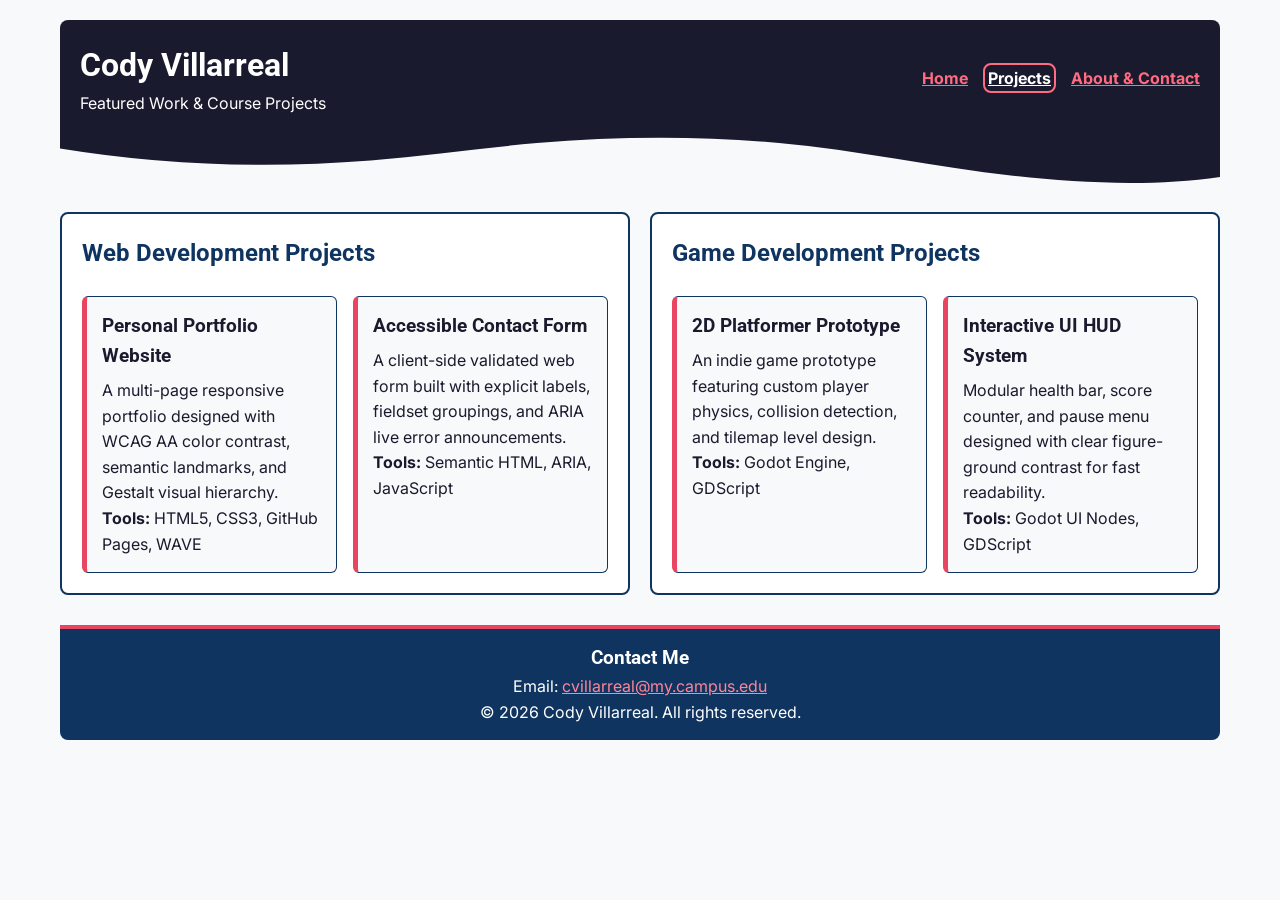
<file: projects.html>
<!DOCTYPE html>
<html lang="en">
<head>
  <meta charset="UTF-8">
  <meta name="viewport" content="width=device-width, initial-scale=1.0">
  <title>Projects - Cody Villarreal</title>
  <!-- Google Font Pairing: Roboto (Headings) + Inter (Body) -->
  <link rel="preconnect" href="https://fonts.googleapis.com">
  <link rel="preconnect" href="https://fonts.gstatic.com" crossorigin>
  <link href="https://fonts.googleapis.com/css2?family=Inter:wght@400;600;700&family=Roboto:wght@700&display=swap" rel="stylesheet">
  <link rel="stylesheet" href="styles.css">
</head>
<body>
  <header>
    <div>
      <h1>Cody Villarreal</h1>
      <p>Featured Work &amp; Course Projects</p>
    </div>
    <nav aria-label="Main Navigation">
      <ul>
        <li><a href="index.html">Home</a></li>
        <li><a href="projects.html" aria-current="page">Projects</a></li>
        <li><a href="about.html">About &amp; Contact</a></li>
      </ul>
    </nav>
  </header>

  <!-- Wavy Divider (Decorative - Hidden from screen readers & WAVE) -->
  <div class="wave-container">
    <svg viewBox="0 0 1200 120" preserveAspectRatio="none" aria-hidden="true" focusable="false">
      <path d="M321.39,56.44c58-10.79,114.16-30.13,172-41.86,82.39-16.72,168.19-17.73,250.45-.39C823.78,31,906.67,72,985.66,92.83c70.05,18.48,146.53,26.09,214.34,3V0H0V27.35A600.21,600.21,0,0,0,321.39,56.44Z" fill="#1a1a2e"></path>
    </svg>
  </div>

  <main>
    <section class="card-section">
      <h2>Web Development Projects</h2>
      <div class="project-grid">
        <article class="project-card">
          <h3>Personal Portfolio Website</h3>
          <p>A multi-page responsive portfolio designed with WCAG AA color contrast, semantic landmarks, and Gestalt visual hierarchy.</p>
          <p><strong>Tools:</strong> HTML5, CSS3, GitHub Pages, WAVE</p>
        </article>

        <article class="project-card">
          <h3>Accessible Contact Form</h3>
          <p>A client-side validated web form built with explicit labels, fieldset groupings, and ARIA live error announcements.</p>
          <p><strong>Tools:</strong> Semantic HTML, ARIA, JavaScript</p>
        </article>
      </div>
    </section>

    <section class="card-section">
      <h2>Game Development Projects</h2>
      <div class="project-grid">
        <article class="project-card">
          <h3>2D Platformer Prototype</h3>
          <p>An indie game prototype featuring custom player physics, collision detection, and tilemap level design.</p>
          <p><strong>Tools:</strong> Godot Engine, GDScript</p>
        </article>

        <article class="project-card">
          <h3>Interactive UI HUD System</h3>
          <p>Modular health bar, score counter, and pause menu designed with clear figure-ground contrast for fast readability.</p>
          <p><strong>Tools:</strong> Godot UI Nodes, GDScript</p>
        </article>
      </div>
    </section>
  </main>

  <footer>
    <div id="contact">
      <h3>Contact Me</h3>
      <p>Email: <a href="mailto:cvillarreal@my.campus.edu">cvillarreal@my.campus.edu</a></p>
      <p>&copy; 2026 Cody Villarreal. All rights reserved.</p>
    </div>
  </footer>
</body>
</html>
</file>
<file: styles.css>
/* 1. GLOBAL & TYPE SELECTORS */
* {
  box-sizing: border-box;
  margin: 0;
  padding: 0;
}

body {
  font-family: 'Inter', Arial, sans-serif;
  background-color: #f8f9fa;
  color: #1a1a2e;
  margin: 0 auto;
  padding: 20px;
  max-width: 1200px;
  line-height: 1.6;
}

h1, h2, h3 {
  font-family: 'Roboto', sans-serif;
}

/* Flexbox Navigation Header (Gestalt: Similarity across all 3 pages) */
header {
  background-color: #1a1a2e;
  color: #ffffff;
  padding: 20px;
  border-radius: 8px 8px 0 0;
  margin-bottom: 0;
  display: flex;
  flex-direction: column;
  align-items: center;
  gap: 10px;
  text-align: center;
}

header nav ul {
  display: flex;
  flex-direction: column;
  list-style: none;
  gap: 10px;
}

header a {
  color: #FF6B81; /* 5.8:1 contrast against #1a1a2e (Passes WCAG AA) */
  text-decoration: underline;
  font-weight: bold;
}

header a:hover,
header a:focus,
header a[aria-current="page"] {
  color: #ffffff;
  outline: 2px solid #FF6B81;
  outline-offset: 3px;
  border-radius: 3px;
}

/* WAVY DIVIDER STYLES */
.wave-container {
  width: 100%;
  overflow: hidden;
  line-height: 0;
  margin-bottom: 25px;
}

.wave-container svg {
  position: relative;
  display: block;
  width: 100%;
  height: 50px;
}

/* CSS Grid for Main Layout Section */
main {
  display: grid;
  grid-template-columns: 1fr;
  gap: 20px;
  align-items: stretch;
}

/* Keep injected WAVE icons from displacing the 2-column box alignment */
main > :not(section) {
  grid-column: 1 / -1;
}

/* 2. CLASS SELECTORS (Gestalt: Figure-Ground & Proximity) */
.card-section {
  background-color: #ffffff;
  border: 2px solid #0f3460;
  padding: 20px;
  border-radius: 8px;
}

.card-section h2 {
  color: #0f3460;
  margin-bottom: 12px;
}

.card-section article {
  margin-top: 12px;
}

.card-section ol,
.card-section ul {
  padding-left: 22px;
  margin-top: 6px;
}

/* Flexbox layout inside the About card */
.about-flex {
  display: flex;
  flex-direction: column;
  align-items: center;
  gap: 15px;
  margin-top: 10px;
}

.profile-img {
  border: 3px solid #e94560;
  padding: 5px;
  border-radius: 50%;
  max-width: 150px;
  height: auto;
}

/* Gestalt: Proximity & Similarity for Project Cards */
.project-grid {
  display: grid;
  grid-template-columns: 1fr;
  gap: 16px;
  margin-top: 12px;
}

.project-card {
  background-color: #f8f9fa;
  border: 1.5px solid #0f3460;
  border-left: 5px solid #e94560;
  border-radius: 6px;
  padding: 15px;
}

.project-card h3 {
  color: #1a1a2e;
  margin-bottom: 6px;
}

/* 3. ACCESSIBLE FORM STYLES */
fieldset {
  border: 2px solid #0f3460;
  border-radius: 6px;
  padding: 15px;
  margin-bottom: 16px;
}

legend {
  font-weight: bold;
  color: #0f3460;
  padding: 0 6px;
}

.form-group {
  display: flex;
  flex-direction: column;
  margin-bottom: 12px;
}

label {
  font-weight: bold;
  color: #1a1a2e;
  margin-bottom: 4px;
}

input,
select,
textarea {
  font-family: inherit;
  font-size: 1rem;
  padding: 10px;
  border: 1.5px solid #0f3460;
  border-radius: 4px;
  background-color: #ffffff;
  color: #1a1a2e;
}

input:focus,
select:focus,
textarea:focus {
  outline: 3px solid #0f3460;
  outline-offset: 2px;
}

/* Accessible Error State: High-contrast border + background + text (not color alone) */
input[aria-invalid="true"],
textarea[aria-invalid="true"] {
  border: 2.5px solid #c81e3b;
  background-color: #fff5f6;
}

.error-message {
  color: #c81e3b; /* 5.4:1 contrast on #ffffff (Passes WCAG AA) */
  font-weight: bold;
  font-size: 0.9rem;
  margin-top: 4px;
}

.success-message {
  color: #0f3460;
  font-weight: bold;
  margin-top: 10px;
}

.btn-submit {
  background-color: #0f3460;
  color: #ffffff;
  padding: 12px 20px;
  border: none;
  border-radius: 6px;
  font-size: 1rem;
  font-weight: bold;
  cursor: pointer;
}

.btn-submit:hover,
.btn-submit:focus {
  background-color: #1a1a2e;
  outline: 3px solid #e94560;
  outline-offset: 2px;
}

/* 4. ID SELECTORS (Footer) */
#contact {
  background-color: #0f3460;
  color: #ffffff;
  padding: 15px;
  margin-top: 30px;
  border-top: 4px solid #e94560;
  text-align: center;
  border-radius: 0 0 8px 8px;
}

#contact a {
  color: #FF8598; /* 5.3:1 contrast against #0f3460 (Passes WCAG AA) */
  text-decoration: underline;
}

#contact a:hover,
#contact a:focus {
  color: #ffffff;
}

/* 5. MEDIA QUERIES FOR RESPONSIVE BREAKPOINTS */
@media (min-width: 768px) {
  header {
    flex-direction: row;
    justify-content: space-between;
    text-align: left;
  }

  header nav ul {
    flex-direction: row;
    gap: 20px;
  }

  main {
    grid-template-columns: repeat(2, minmax(0, 1fr));
    align-items: stretch;
  }

  .about-flex {
    flex-direction: row;
    justify-content: space-between;
  }
}

@media (min-width: 1200px) {
  .project-grid {
    grid-template-columns: repeat(2, minmax(0, 1fr));
  }
}
</file>
